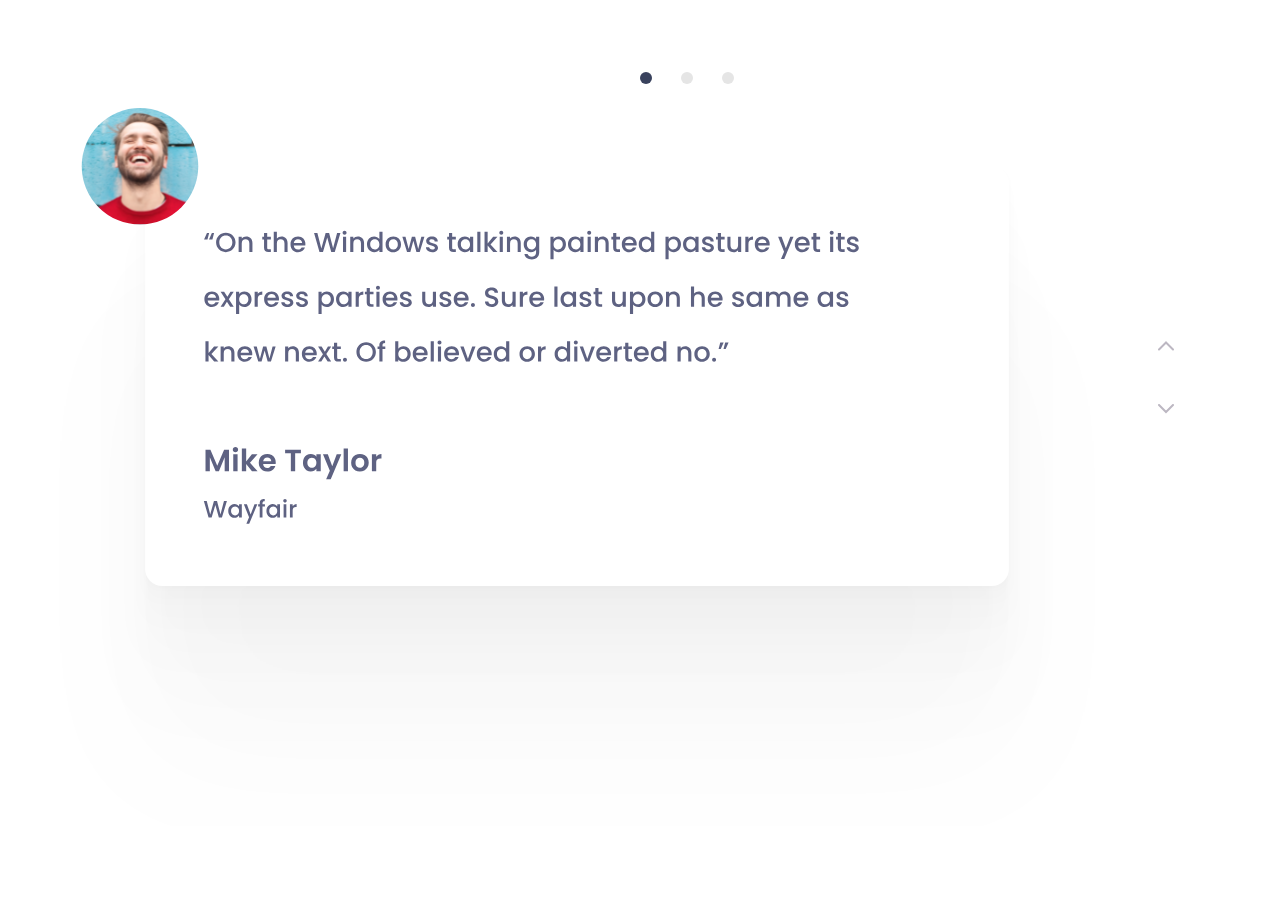
<file: slidermax-js/index.html>
<!doctype html>
<html lang="en">

<head>
  <link rel="stylesheet" href="main.css">
</head>
    <body> 
        <div class="slider-dots">
            <span class="slider-dots_item active" onclick="currentSlide(0)"></span>
            <span class="slider-dots_item" onclick="currentSlide(1)"></span>
            <span class="slider-dots_item" onclick="currentSlide(2)"></span>
        </div>
        <div class="slider-container">
            <div class="slider">
                <div class="slider-line">
                    <img src="img/slider-photo1.svg" alt="slider-photo1">
                    <img src="img/slider-photo2.svg" alt="slider-photo2">
                    <img src="img/slider-photo3.svg" alt="slider-photo3">
                </div>
            </div>
            <div>
                <button class="slider-prev"></button>
                <br>
                <button class="slider-next"></button>
            </div>
        </div>
      
      <script src="slidermax.js"></script>

    </body>
</html>
</file>
<file: slidermax-js/main.css>
.slider{
  max-width: 90%;
  margin: 20px auto;
  overflow: hidden;
  float: left;
  display: block;
}

.slider-line{
  display: flex;
  transition: all ease 1s;
}

.slider-container button{
  margin-left: 1%;
  background-size: contain;
  width: 17px;
  height: 10px;
  border: none;
}
.slider-prev{
  background: url(./img/slick-prev.svg) 0 0 no-repeat;
  margin-top: 20%;
}

.slider-next{
  background: url(./img/slick-next.svg) 0 0 no-repeat;
  margin-top: 50px;
}

.slider-prev:hover{
  background: url(./img/slick-prev-bold.svg) 0 0 no-repeat;
}

.slider-next:hover{
  background: url(./img/slick-next-bold.svg) 0 0 no-repeat;
}

.slider-dots {
  margin-top: 70px;
  margin-left: 50%;
}
.slider-dots_item{
  cursor: pointer;
  height: 12px;
  width: 12px;
  margin-right: 25px;
  background-color: #E5E5E5;
  border-radius: 50%;
  display: inline-block;
  transition: background-color 0.6s ease;
}
.active,
.slider-dots_item:hover {
  background-color: #39425D;
}
</file>
